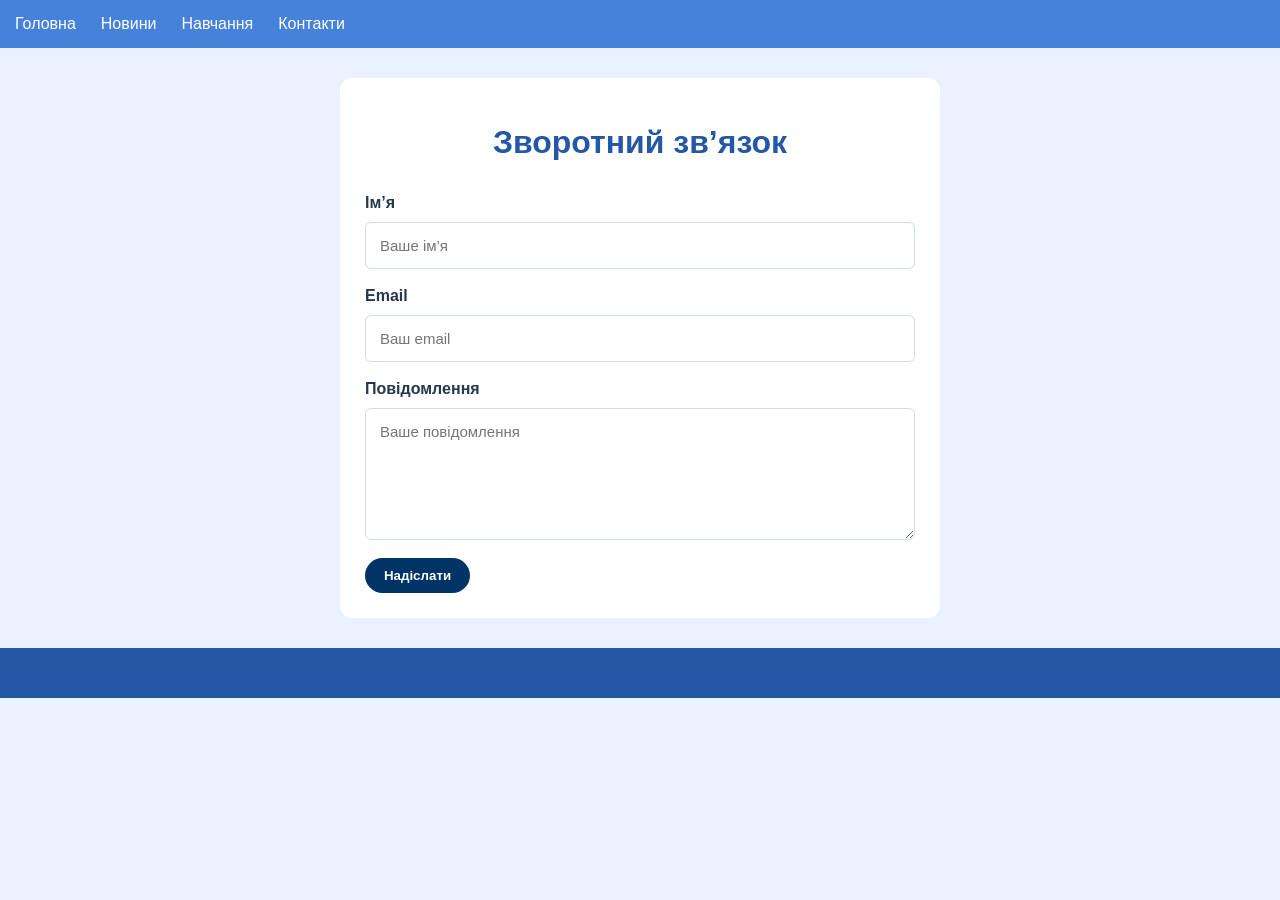
<file: contacts.html>
<!DOCTYPE html>
<html lang="uk">
<head>
    <meta charset="UTF-8">
    <meta name="viewport" content="width=device-width, initial-scale=1.0">
    <title>Контакти</title>
    <link rel="stylesheet" href="./css/main.css">
<style>
        .contacts {
            max-width: 600px;
            margin: 30px auto;
            padding: 25px;
            background-color: #ffffff;
            border-radius: 12px;
            box-sizing: border-box;
        }

        .contacts h1 {
            text-align: center;
            color: #2457A6;
            margin-bottom: 25px;
        }

        .contact-form {
            display: flex !important;
            flex-direction: column !important;
            align-items: stretch;
            gap: 10px;
            width: 100%;
        }

        .contact-form label {
            display: block;
            font-weight: bold;
            color: #26384a;
            margin-top: 8px;
        }

        .contact-form input,
        .contact-form textarea {
            display: block;
            width: 100%;
            padding: 14px;
            border: 1px solid #d1ddeb;
            border-radius: 6px;
            box-sizing: border-box;
            font-size: 15px;
            font-family: Arial, sans-serif;
        }

        .contact-form textarea {
            resize: vertical;
        }

        .contact-form button {
            display: block;
            width: 105px;
            padding: 10px;
            margin-top: 8px;
            background-color: #003366;
            color: white;
            border: none;
            border-radius: 20px;
            cursor: pointer;
            font-weight: bold;
        }

        .contact-form button:hover {
            background-color: #2457A6;
        }
    </style>
</head>
<body>

    <header class="header">
        <nav class="header__nav">
            <ul class="header__list-menu">
                <li class="header__item">
                    <a href="./index.html" class="header__link">Головна</a>
                </li>
                <li class="header__item">
                    <a href="./news.html" class="header__link">Новини</a>
                </li>
                <li class="header__item">
                    <a href="./education.html" class="header__link">Навчання</a>
                </li>
                <li class="header__item">
                    <a href="./contacts.html" class="header__link">Контакти</a>
                </li>
            </ul>
        </nav>
    </header>

    <main class="contacts">
        <h1>Зворотний зв’язок</h1>

        <form class="contact-form" action="#" method="post">

            <label for="name">Ім’я</label>
            <input
                type="text"
                id="name"
                name="name"
                placeholder="Ваше ім’я"
                required
            >

            <label for="email">Email</label>
            <input
                type="email"
                id="email"
                name="email"
                placeholder="Ваш email"
                required
            >

            <label for="message">Повідомлення</label>
            <textarea
                id="message"
                name="message"
                placeholder="Ваше повідомлення"
                rows="6"
                required
            ></textarea>

            <button type="submit">Надіслати</button>

        </form>
    </main>

    <footer class="footer">
</file>
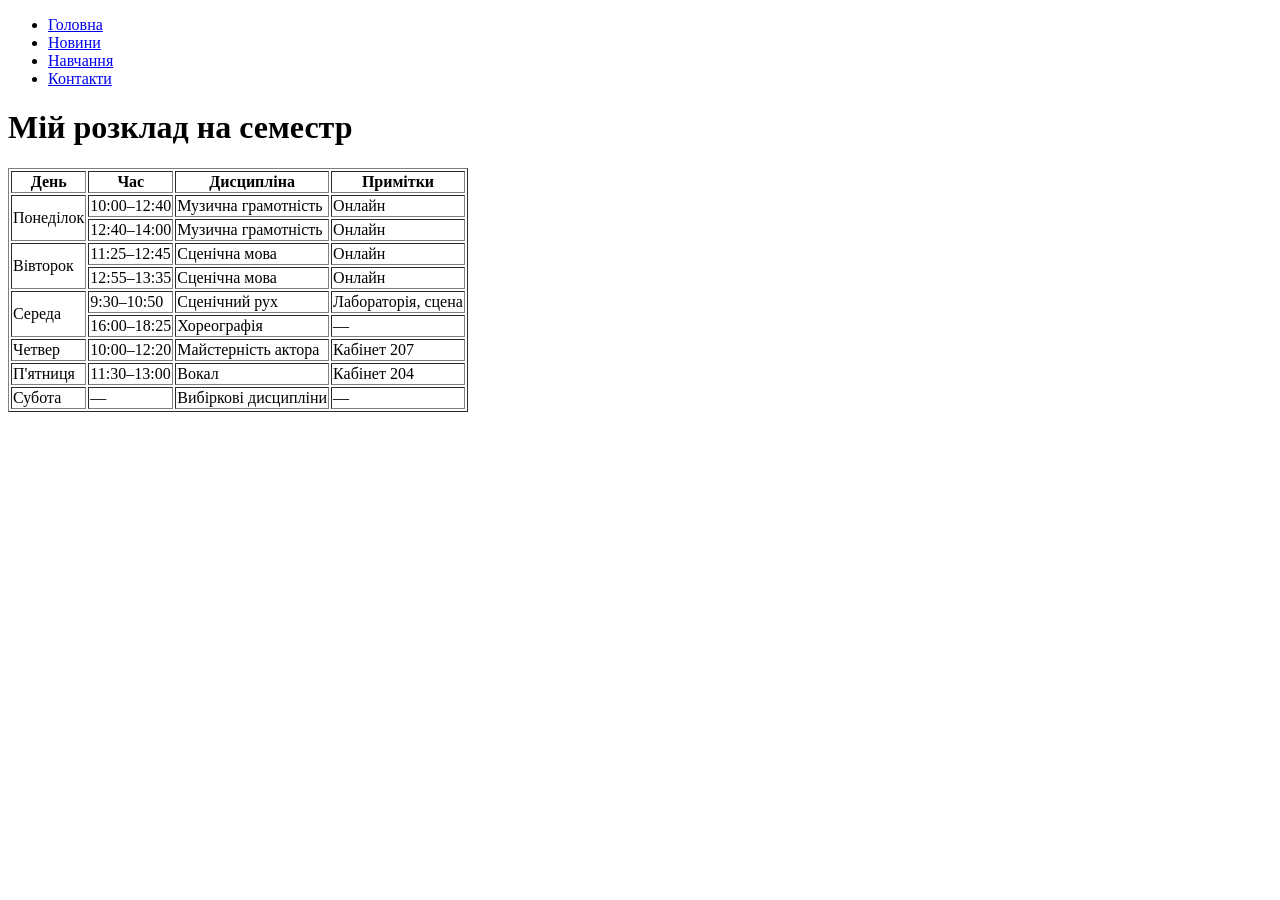
<file: education.html>
<!DOCTYPE html>
<html lang="uk">

<head>
    <meta charset="UTF-8">
    <meta name="viewport" content="width=device-width, initial-scale=1.0">

    <title>Навчання</title>

    <nav class="header__nav">
        <ul class="header__list-menu">

            <li class="header__item">
                <a href="./index.html" class="header__link">Головна</a>
            </li>

            <li class="header__item">
                <a href="./news.html" class="header__link">Новини</a>
            </li>

            <li class="header__item">
                <a href="./education.html" class="header__link">Навчання</a>
            </li>

            <li class="header__item">
                <a href="./contacts.html" class="header__link">Контакти</a>
            </li>

        </ul>
    </nav>

</header>

<main class="education">
    <h1>Мій розклад на семестр</h1>

    <table border="1">
        <thead>
            <tr>
                <th>День</th>
                <th>Час</th>
                <th>Дисципліна</th>
                <th>Примітки</th>
            </tr>
        </thead>

        <tbody>
            <tr>
                <td rowspan="2">Понеділок</td>
                <td>10:00–12:40</td>
                <td>Музична грамотність</td>
                <td>Онлайн</td>
            </tr>
            <tr>
                <td>12:40–14:00</td>
                <td>Музична грамотність</td>
                <td>Онлайн</td>
            </tr>

            <tr>
                <td rowspan="2">Вівторок</td>
                <td>11:25–12:45</td>
                <td>Сценічна мова</td>
                <td>Онлайн</td>
            </tr>
            <tr>
                <td>12:55–13:35</td>
                <td>Сценічна мова</td>
                <td>Онлайн</td>
            </tr>

            <tr>
                <td rowspan="2">Середа</td>
                <td>9:30–10:50</td>
                <td>Сценічний рух</td>
                <td>Лабораторія, сцена</td>
            </tr>
            <tr>
                <td>16:00–18:25</td>
                <td>Хореографія</td>
                <td>—</td>
            </tr>

            <tr>
                <td>Четвер</td>
                <td>10:00–12:20</td>
                <td>Майстерність актора</td>
                <td>Кабінет 207</td>
            </tr>

            <tr>
                <td>П'ятниця</td>
                <td>11:30–13:00</td>
                <td>Вокал</td>
                <td>Кабінет 204</td>
            </tr>

            <tr>
                <td>Субота</td>
                <td>—</td>
                <td>Вибіркові дисципліни</td>
                <td>—</td>
            </tr>
        </tbody>
    </table>
</main>
</file>
<file: css/main.css>
body {
    margin: 0;
    padding: 0;
    font-family: Arial, sans-serif;
    background-color: #EAF2FF;
    color: #222222;
}

header {
    background-color: #4682D9;
    padding: 15px;
    display: flex;
    align-items: center;
    justify-content: space-between;
}

main {
    background-color: #FFFFFF;
    padding: 30px;
    margin: 20px;
    border-radius: 10px;
}

footer {
    background-color: #2457A6;
    padding: 25px;
    color: #FFFFFF;
    text-align: center;
}

h1 {
    color: #174A91;
    font-size: 32px;
    text-align: center;
}

h2 {
    color: #2864B5;
    font-size: 25px;
}

h3 {
    color: #397CC8;
    font-size: 20px;
}


p {
    font-size: 17px;
    line-height: 1.6;
}

.header__list-menu {
    display: flex;
    list-style: none;
    gap: 25px;
    margin: 0;
    padding: 0;
}

.header__link {
    color: #FFFFFF;
    text-decoration: none;
    font-size: 16px;
    transition: 0.3s;
}

.header__link:hover {
    color: #D6E7FF;
    text-decoration: underline;
</file>
